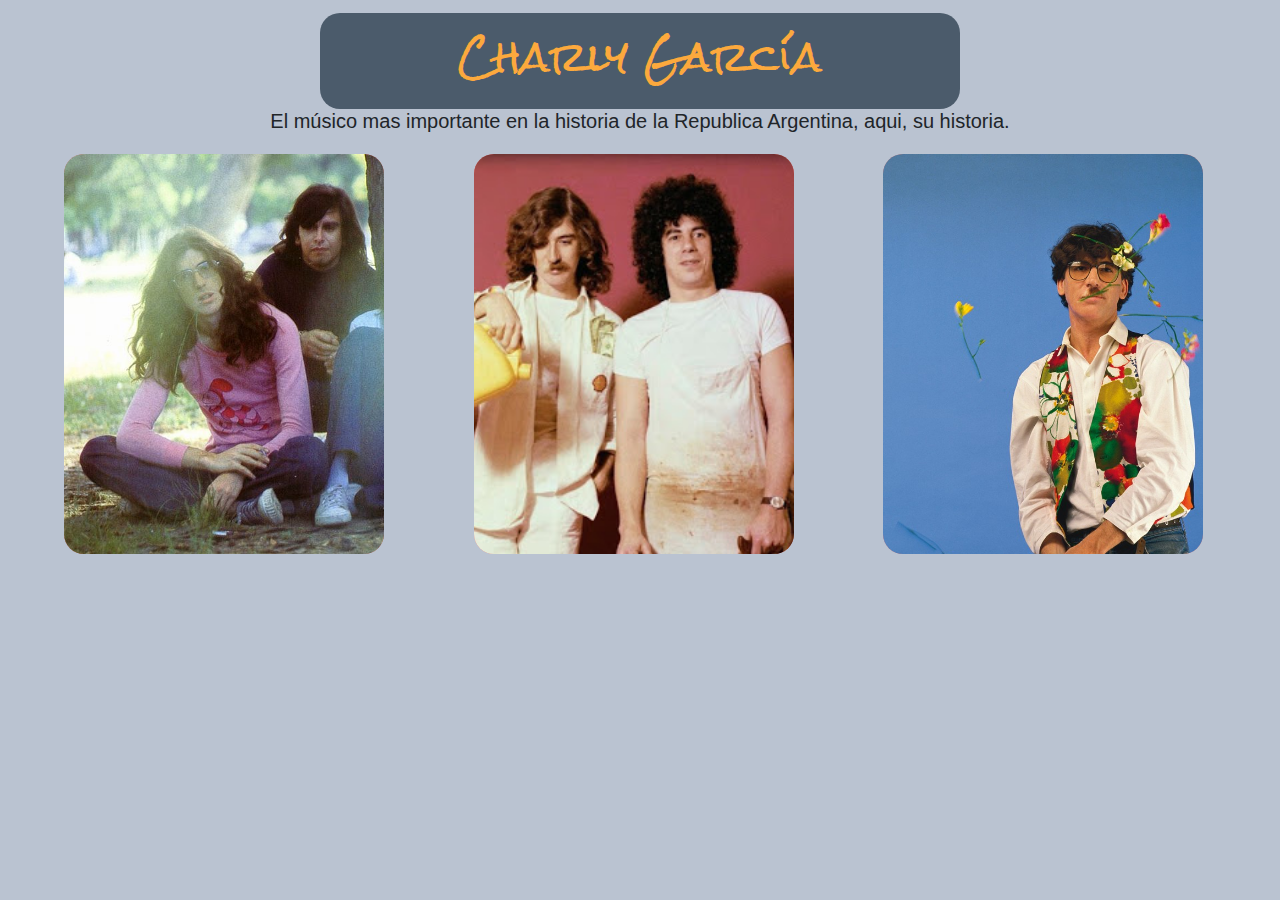
<file: index.html>
<!DOCTYPE html>
<html lang="en" dir="ltr">
  <head>
    <meta charset="utf-8">
    <!-- bootstrap -->
    <link rel="stylesheet" href="https://stackpath.bootstrapcdn.com/bootstrap/4.4.1/css/bootstrap.min.css" integrity="sha384-Vkoo8x4CGsO3+Hhxv8T/Q5PaXtkKtu6ug5TOeNV6gBiFeWPGFN9MuhOf23Q9Ifjh" crossorigin="anonymous">
    <!-- link to css -->
    <link rel="stylesheet" href="index.css">
    <!-- responsive -->
    <meta name="viewport" content="width=device-width, initial-scale=1, shrink-to-fit=no">
<!-- fonts -->
<link href="https://fonts.googleapis.com/css2?family=Rock+Salt&display=swap" rel="stylesheet">

    <title>Charly García</title>
  </head>
  <body>
<header>
  <h1>Charly García</h1>
</header>
<nav>
<h5>El músico mas importante en la historia de la Republica Argentina, aqui, su historia.</h6>
</nav>
<section>
  <!-- Fisrst div -->
<div class="años">
  <a href="1970.html" style="display:block">
  <div class="foto">
    <img src="SuiGeneris.jpg" alt="SuiGeneris" id="foto1">
  </div>
  <div class="fondo">
    <div class="numeros">
      70'
    </div>
  </div>
  </a>
</div>
<!-- Second Div -->
<div class="años">
  <a href="1980.html" style="">
  <div class="foto">
<img src="SeruGiran.jpg" alt="SeruGiran" id="foto2">
  </div>
<div class="fondo" onclick="location.href"index2.html>
  <div class="numeros">
    80'
  </div>
</div>
</a>
</div>
<!-- third div -->
<div class="años">
  <a href="1990.html" style="">
  <div class="foto">
<img src="CharlyGarcia.jpg" alt="CharlyGarcia" id="foto3">
  </div>
<div class="fondo">
  <div class="numeros">
    90'
  </div>
</div>
</div>
</section>
  </body>
</html>
</file>
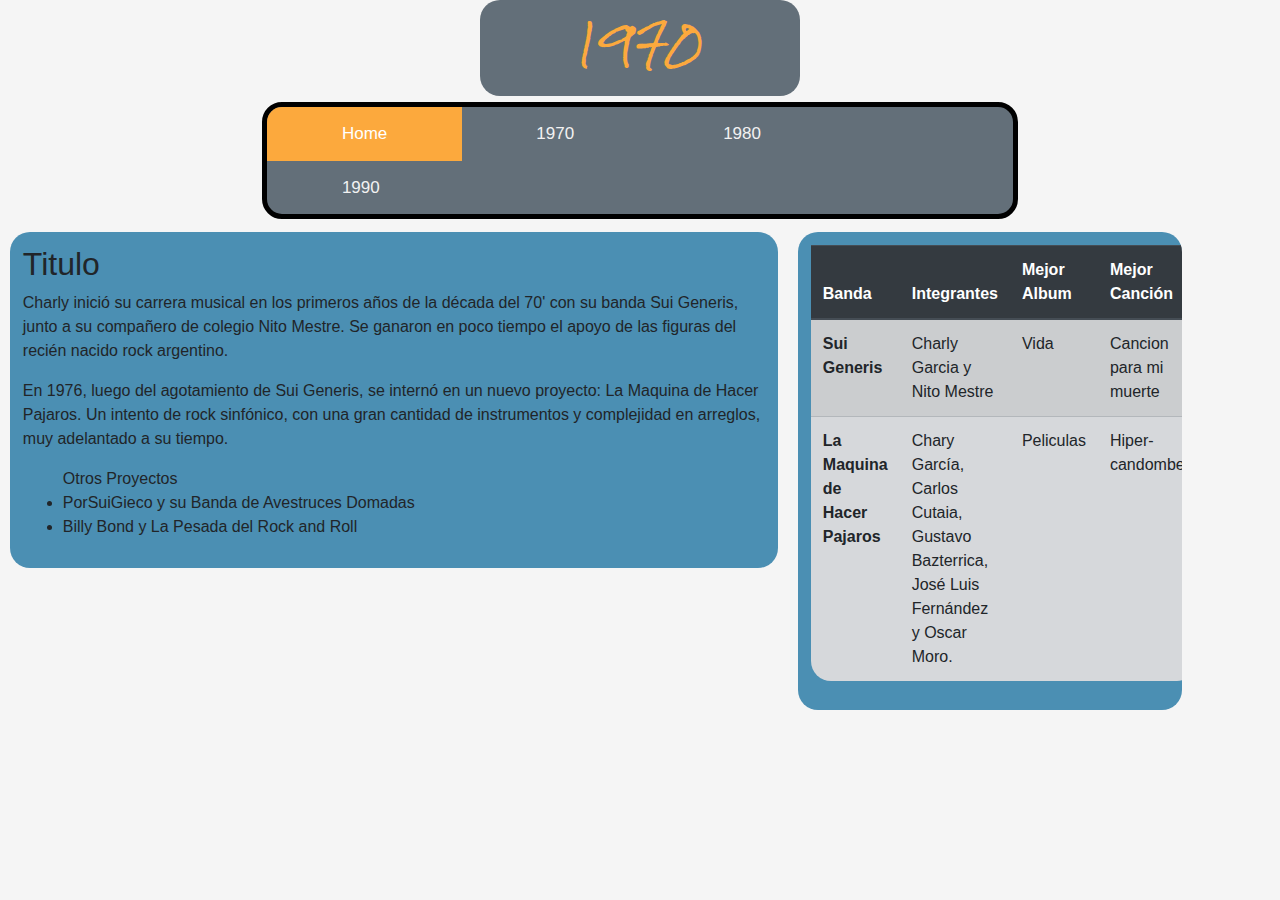
<file: 1970.html>
<!DOCTYPE html>
<html lang="en" dir="ltr">
  <head>
    <meta charset="utf-8">
    <!-- bootstrap -->
    <link rel="stylesheet" href="https://stackpath.bootstrapcdn.com/bootstrap/4.4.1/css/bootstrap.min.css" integrity="sha384-Vkoo8x4CGsO3+Hhxv8T/Q5PaXtkKtu6ug5TOeNV6gBiFeWPGFN9MuhOf23Q9Ifjh" crossorigin="anonymous">
    <!-- link to css -->
    <link rel="stylesheet" href="1970.css">
    <!-- responsive -->
    <meta name="viewport" content="width=device-width, initial-scale=1, shrink-to-fit=no">
  <!-- fonts -->
  <link href="https://fonts.googleapis.com/css2?family=Chelsea+Market&family=Rock+Salt&display=swap" rel="stylesheet">
    <title>1970</title>
  </head>
  <body>
<header>
  <h1></h1>
</header>
<!-- navigation bar -->
<nav>
  <div class="topnav">
    <a class="active" href="index.html">Home</a>
    <a href="1970.html">1970</a>
    <a href="1980.html">1980</a>
    <a href="1990.html">1990</a>
</nav>

<section>

  <div class="info">
<h2>Titulo</h2>
<p>Charly inició su carrera musical en los primeros años de la década del 70' con su banda Sui Generis, junto a su compañero de colegio Nito Mestre. Se ganaron en poco tiempo el apoyo de las figuras del recién nacido rock argentino.</p>
<p>En 1976, luego del agotamiento de Sui Generis, se internó en un nuevo proyecto: La Maquina de Hacer Pajaros. Un intento de rock sinfónico, con una gran cantidad de instrumentos y complejidad en arreglos, muy adelantado a su tiempo.</p>
<!-- list -->
<ul> Otros Proyectos
  <li>PorSuiGieco y su Banda de Avestruces Domadas </li>
  <li> Billy Bond y La Pesada del Rock and Roll</li>
</ul>
  </div>
<!-- table -->
  <div class="discos">
<table class="table table-striped table-secondary">
  <thead class="thead-dark">
    <th scope="col">Banda</th>
    <th scope="col">Integrantes</th>
    <th scope="col">Mejor Album</th>
    <th scope="col">Mejor Canción</th>

  </thead>
  <tbody>
   <tr>
     <th scope="row">Sui Generis</th>
     <td>Charly Garcia y Nito Mestre</td>
     <td>Vida</td>
     <td>Cancion para mi muerte</td>
   </tr>
   <tr>
     <th scope="row">La Maquina de Hacer Pajaros</th>
     <td> Chary García, Carlos Cutaia, Gustavo Bazterrica, José Luis Fernández y Oscar Moro.</td>
     <td>Peliculas</td>
     <td>Hiper-candombe</td>
   </tr>

 </tbody>

</table>
    </div>
  </div>
 </div>
</section>

  </body>
</html>
</file>
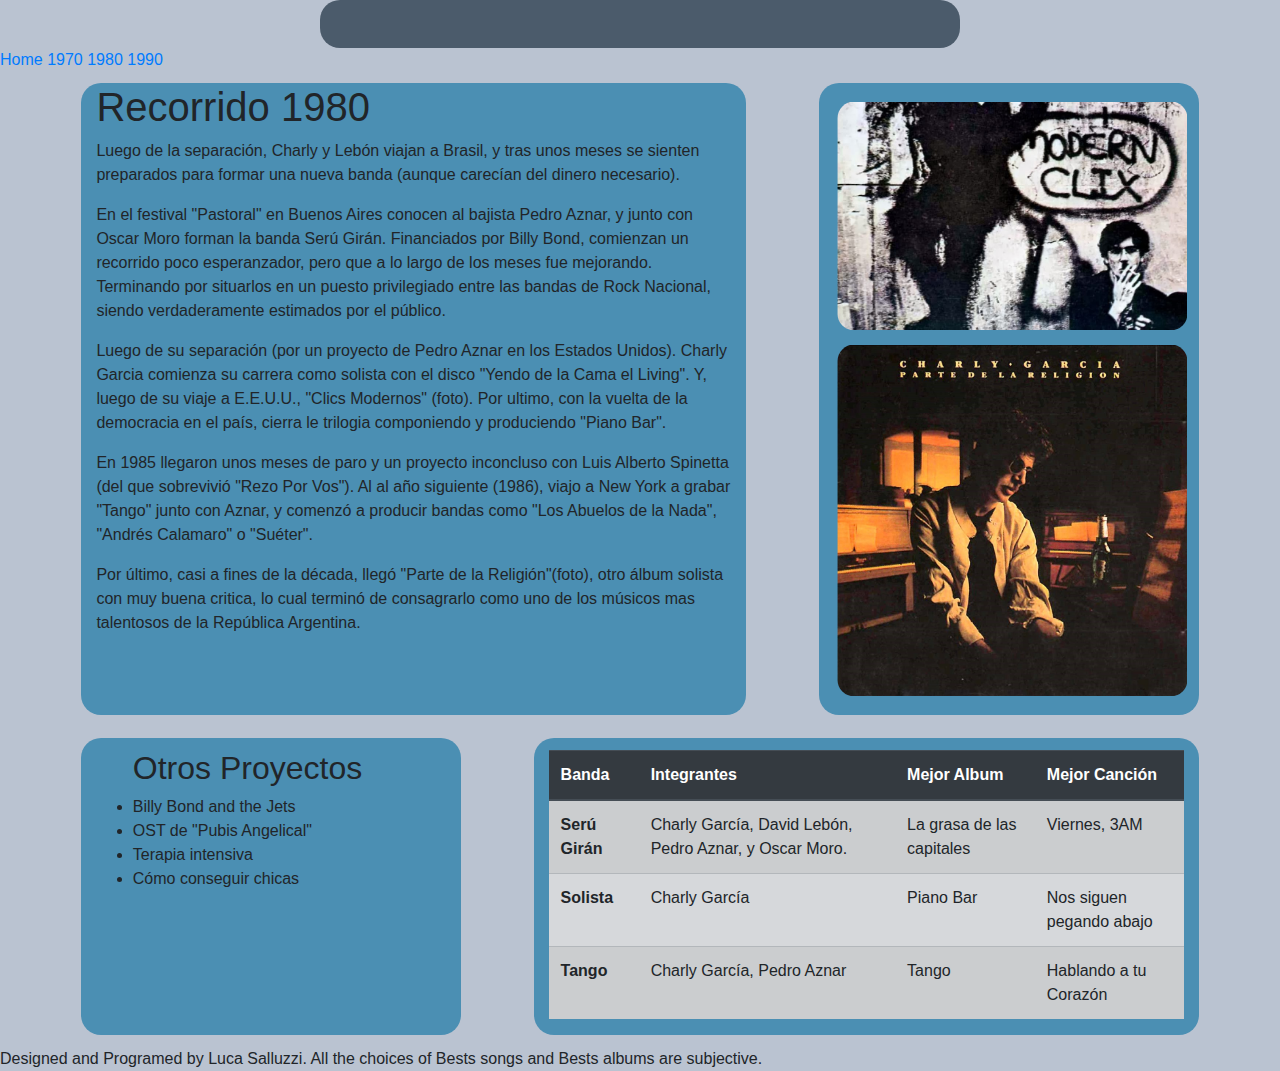
<file: 1980.html>
<!DOCTYPE html>
<html lang="en" dir="ltr">
  <head>
    <meta charset="utf-8">
    <!-- bootstrap -->
    <link rel="stylesheet" href="https://stackpath.bootstrapcdn.com/bootstrap/4.4.1/css/bootstrap.min.css" integrity="sha384-Vkoo8x4CGsO3+Hhxv8T/Q5PaXtkKtu6ug5TOeNV6gBiFeWPGFN9MuhOf23Q9Ifjh" crossorigin="anonymous">
    <!-- link to css -->
    <link rel="stylesheet" href="1980.css">
    <!-- responsive -->
    <meta name="viewport" content="width=device-width, initial-scale=1, shrink-to-fit=no">
  <!-- fonts -->
  <link href="https://fonts.googleapis.com/css2?family=Chelsea+Market&family=Rock+Salt&display=swap" rel="stylesheet">


    <title>1980</title>
  </head>
  <body>
    <header>
    <h1></h1>
    </header>
    <!-- nav bar -->
    <nav>
      <div class="topnav">
        <a class="active" href="index.html">Home</a>
        <a href="1970.html">1970</a>
        <a href="1980.html">1980</a>
        <a href="1990.html">1990</a>
    </nav>
    <section>
<div class="container">
  <div class="row justify-content-between">
    <!--info collum -->
    <div class="col-md-7">
      <h1>Recorrido 1980</h1>
<p>Luego de la separación, Charly y Lebón viajan a Brasil, y tras unos meses se sienten preparados para formar una nueva banda (aunque carecían del dinero necesario).</p>
<p>En el festival "Pastoral" en Buenos Aires conocen al bajista Pedro Aznar, y junto con Oscar Moro forman la banda Serú Girán. Financiados por Billy Bond, comienzan un recorrido poco esperanzador, pero que a lo largo de los meses fue mejorando. Terminando por situarlos en un puesto privilegiado entre las bandas de Rock Nacional, siendo verdaderamente estimados por el público.</p>
<p>Luego de su separación (por un proyecto de Pedro Aznar en los Estados Unidos). Charly Garcia comienza su carrera como solista con el disco "Yendo de la Cama el Living". Y, luego de su viaje a E.E.U.U., "Clics Modernos" (foto). Por ultimo, con la vuelta de la democracia en el país, cierra le trilogia componiendo y produciendo "Piano Bar".</p>
<p>En 1985 llegaron unos meses de paro y un proyecto inconcluso con Luis Alberto Spinetta (del que sobrevivió "Rezo Por Vos"). Al al año siguiente (1986), viajo a New York a grabar "Tango" junto con Aznar, y comenzó a producir bandas como "Los Abuelos de la Nada", "Andrés Calamaro" o "Suéter".</p>
<p>Por último, casi a fines de la década, llegó "Parte de la Religión"(foto), otro álbum solista con muy buena critica, lo cual terminó de consagrarlo como uno de los músicos mas talentosos de la República Argentina.</p>

    </div>
    <!-- images -->
    <div class="col-4">
      <div>
     <img src="ClicsModernos.jpg" alt="ClicsModernos" id="ClicsModernos">
     <img src="PartedelaReligion.jpg" alt="PartedelaReligion" id="PartedelaReligion">
        </div>
      </div>
  </div>
  <div class="row justify-content-between">
    <div class="col-4">
      <ul> <h2>Otros Proyectos</h2>
        <li>Billy Bond and the Jets</li>
        <li>OST de "Pubis Angelical"</li>
        <li> Terapia intensiva</li>
        <li>Cómo conseguir chicas</li>
      </ul>
    </div>
    <!-- table -->
    <div class="col-md-7 col-sm-12">
      <table class="table table-striped table-secondary">
        <thead class="thead-dark">
          <th scope="col">Banda</th>
          <th scope="col">Integrantes</th>
          <th scope="col">Mejor Album</th>
          <th scope="col">Mejor Canción</th>
        </thead>
        <tbody>
         <tr>
           <th scope="row">Serú Girán</th>
           <td>Charly García, David Lebón, Pedro Aznar, y Oscar Moro.</td>
           <td>La grasa de las capitales</td>
           <td>Viernes, 3AM</td>
         </tr>
         <tr>
           <th scope="row">Solista</th>
           <td> Charly García</td>
           <td>Piano Bar</td>
           <td>Nos siguen pegando abajo</td>
         </tr>
         <tr>
           <th scope="row">Tango</th>
           <td>Charly García, Pedro Aznar</td>
           <td>Tango</td>
           <td>Hablando a tu Corazón</td>
         </tr>
       </tbody>
      </table>
    </div>
  </div>
</div>
    </section>
<!-- footer -->
  <footer>
Designed and Programed by Luca Salluzzi. All the choices of Bests songs and Bests albums are subjective.
  </footer>
  </body>
</html>
</file>
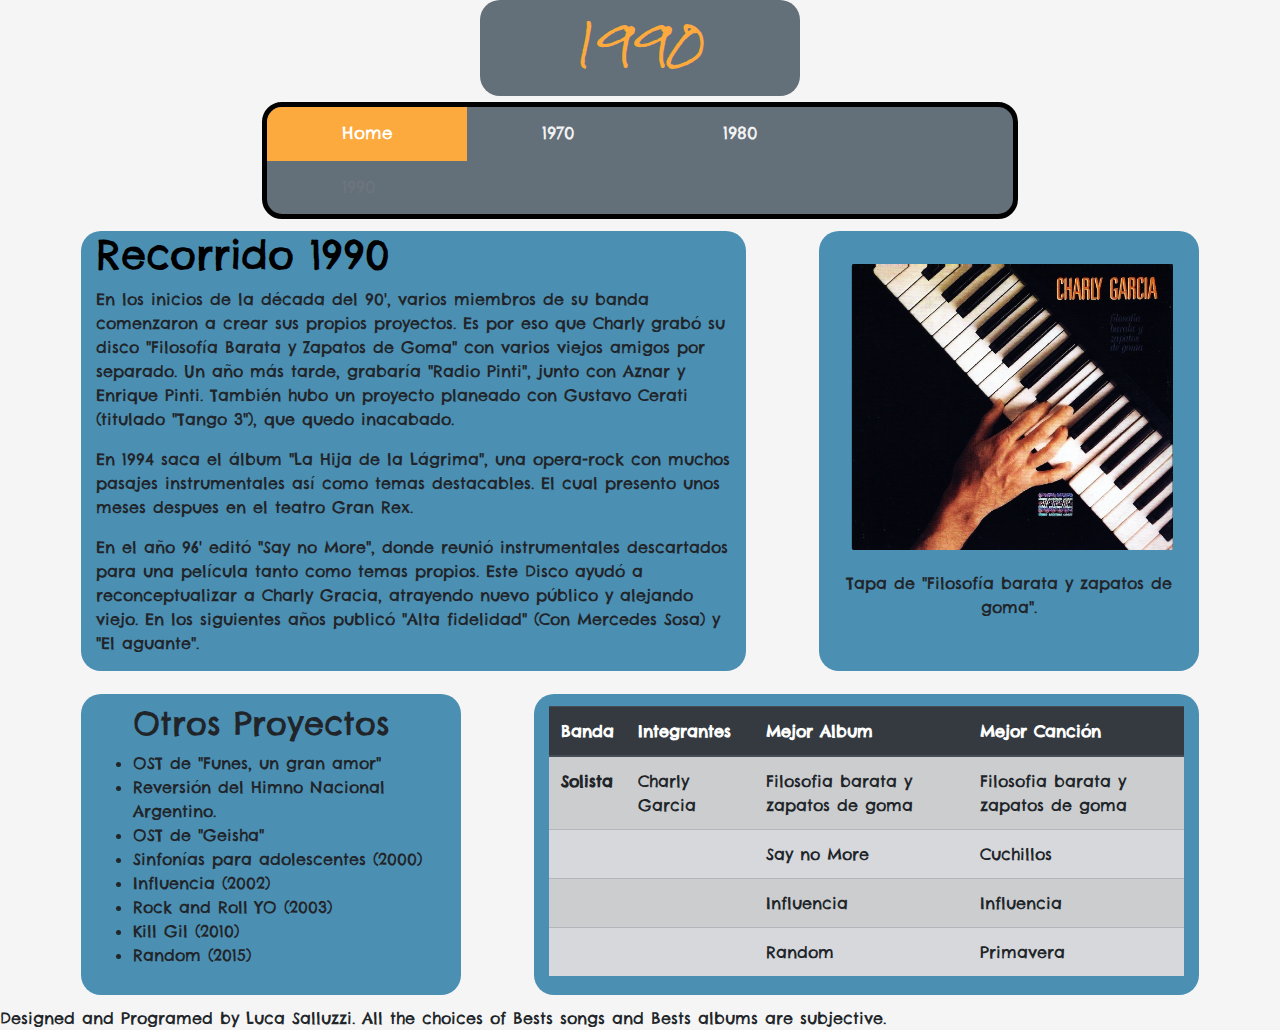
<file: 1990.html>
<!DOCTYPE html>
<html lang="en" dir="ltr">
  <head>
    <meta charset="utf-8">
    <!-- bootstrap -->
    <link rel="stylesheet" href="https://stackpath.bootstrapcdn.com/bootstrap/4.4.1/css/bootstrap.min.css" integrity="sha384-Vkoo8x4CGsO3+Hhxv8T/Q5PaXtkKtu6ug5TOeNV6gBiFeWPGFN9MuhOf23Q9Ifjh" crossorigin="anonymous">
    <!-- link to css -->
    <link rel="stylesheet" href="1990.css">
    <!-- responsive -->
    <meta name="viewport" content="width=device-width, initial-scale=1, shrink-to-fit=no">
  <!-- fonts -->
      <link href="https://fonts.googleapis.com/css2?family=Chelsea+Market&family=Rock+Salt&display=swap" rel="stylesheet">

    <title>1990</title>
  </head>
  <body>
    <header>
    <h1></h1>
    </header>
    <!-- nav bar -->
    <nav>
      <div class="topnav">
        <a class="active" href="index.html">Home</a>
        <a href="1970.html">1970</a>
        <a href="1980.html">1980</a>
        <!-- used disbled state to show in which page the user is. Thats because the button it is not clickable -->
        <a href="1990.html" class= "btn-link btn-lg disabled"  role="button">1990</a>
      </div>
    </nav>
    <section>
<div class="container">
  <div class="row justify-content-between">
    <!-- info collum -->
    <div class="col-md-7">
<h1>Recorrido 1990</h1>
<p>En los inicios de la década del 90', varios miembros de su banda comenzaron a crear sus propios proyectos. Es por eso que Charly grabó su disco "Filosofía Barata y Zapatos de Goma" con varios viejos amigos por separado. Un año más tarde, grabaría "Radio Pinti", junto con Aznar y Enrique Pinti. También hubo un proyecto planeado con Gustavo Cerati (titulado "Tango 3"), que quedo inacabado.</p>
<p>En 1994 saca el álbum "La Hija de la Lágrima", una opera-rock con muchos pasajes instrumentales así como temas destacables. El cual presento unos meses despues en el teatro Gran Rex.</p>
<p>En el año 96' editó "Say no More", donde reunió instrumentales descartados para una película tanto como temas propios. Este Disco ayudó a reconceptualizar a Charly Gracia, atrayendo nuevo público y alejando viejo. En los siguientes años publicó "Alta fidelidad" (Con Mercedes Sosa) y "El aguante".</p>
    </div>
    <!-- image -->
    <div class="col-md-4">
      <div class="photo">
     <img src="FilosofiaBaratayZapatosdeGoma.jpg" alt="FilosofiaBaratayZapatosdeGoma" id="FilosofiaBaratayZapatosdeGoma">
     <p>Tapa de "Filosofía barata y zapatos de goma".</p>
        </div>
      </div>
  </div>
  <div class="row justify-content-between">
    <!-- table -->
    <div class="col-md-4 ">
    <ul> <h2>Otros Proyectos</h2>
      <li>OST de "Funes, un gran amor"</li>
      <li>Reversión del Himno Nacional Argentino.</li>
      <li>OST de "Geisha"</li>
      <li>Sinfonías para adolescentes (2000)</li>
      <li>Influencia (2002)</li>
      <li>Rock and Roll YO (2003)</li>
      <li>Kill Gil (2010)</li>
      <li>Random (2015)</li>
    </ul>
    </div>
    <div class="col-md-7">
      <div class="table-responsive">
      <table class="table table-striped table-secondary container-fluid">
        <thead class="thead-dark">
          <th scope="col">Banda</th>
          <th scope="col">Integrantes</th>
          <th scope="col">Mejor Album</th>
          <th scope="col">Mejor Canción</th>
        </thead>
        <tbody>
         <tr>
           <th scope="row">Solista</th>
           <td>Charly Garcia</td>
           <td>Filosofia barata y zapatos de goma</td>
           <td>Filosofia barata y zapatos de goma</td>
         </tr>
         <tr>
           <th scope="row"></th>
           <td></td>
           <td>Say no More</td>
           <td>Cuchillos</td>
         </tr>
         <tr>
           <th scope="row"></th>
           <td></td>
           <td>Influencia</td>
           <td>Influencia</td>
         </tr>
         <tr>
           <th scope="row"></th>
           <td></td>
           <td>Random</td>
           <td>Primavera</td>
         </tr>
       </tbody>
      </table>
      </div>
    </div>
  </div>
</div>
    </section>
<!-- footer -->
  <footer>
Designed and Programed by Luca Salluzzi. All the choices of Bests songs and Bests albums are subjective.
  </footer>
  </body>
</html>
</file>
<file: index.css>
/* modify the values of the header */
  header{
    align-items: center;
    color: #fca93d;
    text-align: center;
    background-color:rgba(1, 22, 39, 0.6);
    font-size: 1500px;
    margin: 0 auto;
    padding: 20px;
    width: 50%;
    border-radius: 20px;
    margin-top: 1%;
    font-family: 'Rock Salt', cursive;
  }
  nav{
    text-align: center;
  }
  body{
    background-color: #bac3d1;
  }

  /* make divs años responsive */
  section{
    align-items: center;
    display: flex;
    flex-wrap: wrap;
    }

    /* Modify div size, color, an position, flat, and overflow */
  .años{
    align-items: center;
    font-size: 80px;
    margin: 0 auto;
    background-color:rgba(254, 95, 85,0.7);
    border-radius: 20px;
    width: 25%;
    height: 400px;
    position: relative;
    float: left;
    overflow: hidden;
    margin-left: 5%;
    margin-right: 2%;
    margin-top: 1%;
    }
  .foto{
      width: 100%;
      float: left;
      overflow: visible;
      }
  .fondo{
    width: 100%;
    height: 100%;
    position: absolute;
    font-size:700px;
    opacity: 0;
  }
  /* opacity 0 para que no se vea*/
  .fondo:hover{
    opacity: 1;
    background-color: rgba(254, 95, 85,0.3);
    font-size: 90px;
  }
  /* opacity 1 para que al pasar el mouse sobre ese div si se vea */
  .numeros{
    text-align: center;
    padding: 20%;
    font-size: 100px;
    color: black;
  }
    #foto1 {
  background-size: contain;
  height:400px;
  }
    #foto2{
        background-size: contain;
        height:400px;
        float: right;
    }
    #foto3{
        height: 550px;
    }
    a{
      width: 200%;
    }
</file>
<file: 1970.css>
/* change the syle of the header(color, margins, font family) */
header{
  align-items: center;
  color: #fca93d;
  text-align: center;
  background-color:rgba(1, 22, 39, 0.6);
  font-size: 20px;
  margin: 0 auto;
  padding: 20px;
  width: 25%;
  border-radius: 20px;
  font-family: 'Rock Salt', cursive
}
/* set the backgroundof the page */
body{
  background-color: #f5f5f5;
}
/* stye the div color, border and margin*/
div{
  background-color:;
  overflow: hidden;
  margin-top: 1%;
}
/* modify class values */
.info{
  width: 60%;
  float: left;
  margin-left: 10px;
  border-radius: 20px;
  padding: 1%;
  background-color:#4b8fb3;
}
.discos{
  width: 30%;
float:left;
margin-left: 20px;
border-radius: 20px;
padding: 1%;
background-color:#4b8fb3;
}
.col-sm{
  border: 1px;
  border-color: black;
}
table{
  border-radius: 20px
}
/* Add a black background color and margins,and borders to the top navigation */
.topnav {
  background-color:rgba(1, 22, 39, 0.6);
  overflow: hidden;
  margin-left: 20.5%;
  margin-right: 20.5%;
  margin-top: 0.5%;
  border: 5px solid black;
  border-radius: 20px;
}
/* Change the color, and the margins to the links */
.topnav a {
  float: left;
  color: #f2f2f2;
  text-align: center;
  padding: 14px 10%;
  text-decoration: none;
  font-size: 17px;
}
/* Modify the home link */
.topnav a:hover {
  background-color: #ddd;
  color: black;
}

.topnav a.active {
  background-color:#fca93d;
  color: white;
}

/* make the header responsive, ist changes the content and font size when the screen gets smaller */
@media (min-width:600px){
  header{
    font-size: 20px;
  }
  header ::before{
    content: "1970"
  }
}
@media (max-width:599px) {
  header{
    font-size: 2px;
  }
  header ::before{
    content: "70'"
  }
}
</file>
<file: 1980.css>
header{
  align-items: center;
  color: #fca93d;
  text-align: center;
  background-color:rgba(1, 22, 39, 0.6);
  font-size: 20px;
  margin: 0 auto;
  padding: 20px;
  width: 50%;
  border-radius: 20px;
}
body{
  background-color: #bac3d1;
}
.col-md-7{
  background-color: #4b8fb3;
  border-radius: 20px;
  margin: 1%;
}

.container{
}

.col-4{
  width: 100%;
  float: left;
  overflow: visible;
  position: relative;
  padding: 1%;
  margin: 1%;
  background-color: #4b8fb3;
  border-radius: 20px;

}
img{
  width: 100%;
  height: 100%;
  padding: 1%;
  margin: 1%;
  border-radius: 20px;
}

table{
  margin-top: 2%;
}
</file>
<file: 1990.css>
.col-md-7, .col-md-4 {
  background-color: #4b8fb3;
  border-radius: 20px; }

.col-md-7 h1 {
  color: black; }

.col-md-4 h1 {
  color: #2e2929; }

header {
  align-items: center;
  color: #fca93d;
  text-align: center;
  background-color: rgba(1, 22, 39, 0.6);
  font-size: 20px;
  margin: 0 auto;
  padding: 20px;
  width: 25%;
  border-radius: 20px;
  font-family: "Rock Salt", cursive; }

body {
  background-color: #f5f5f5;
  font-family: 'Chelsea Market', cursive;
  text-shadow: 0 0 1px transparent; }

.col-md-7 {
  margin: 1%;
  font-family: 'Chelsea Market', cursive;
  text-shadow: 0 0 1px transparent; }

.col-md-4 {
  width: 100%;
  float: left;
  overflow: visible;
  position: relative;
  padding: 1%;
  margin: 1%;
  font-family: 'Chelsea Market', cursive;
  text-shadow: 0 0 1px transparent; }

img {
  width: 100%;
  height: 100%;
  padding: 5%;
  margin: 1%;
  border-radius: 20px; }

.photo {
  text-align: center; }

table {
  margin-top: 2%;
  max-width: 100%; }

thead {
  border-radius: 20px; }

.topnav {
  background-color: rgba(1, 22, 39, 0.6);
  overflow: hidden;
  margin-left: 20.5%;
  margin-right: 20.5%;
  margin-top: 0.5%;
  border: 5px solid black;
  border-radius: 20px; }

.topnav a {
  float: left;
  color: #f2f2f2;
  text-align: center;
  padding: 14px 10%;
  text-decoration: none;
  font-size: 17px; }
.topnav a:hover {
  background-color: #ddd;
  color: black; }
.topnav a.active {
  background-color: #fca93d;
  color: white; }

@media (min-width: 600px) {
  header {
    font-size: 20px; }

  header ::before {
    content: "1990"; } }
@media (max-width: 599px) {
  header {
    font-size: 2px; }

  header ::before {
    content: "90'"; } }

/*# sourceMappingURL=1990.css.map */
</file>
